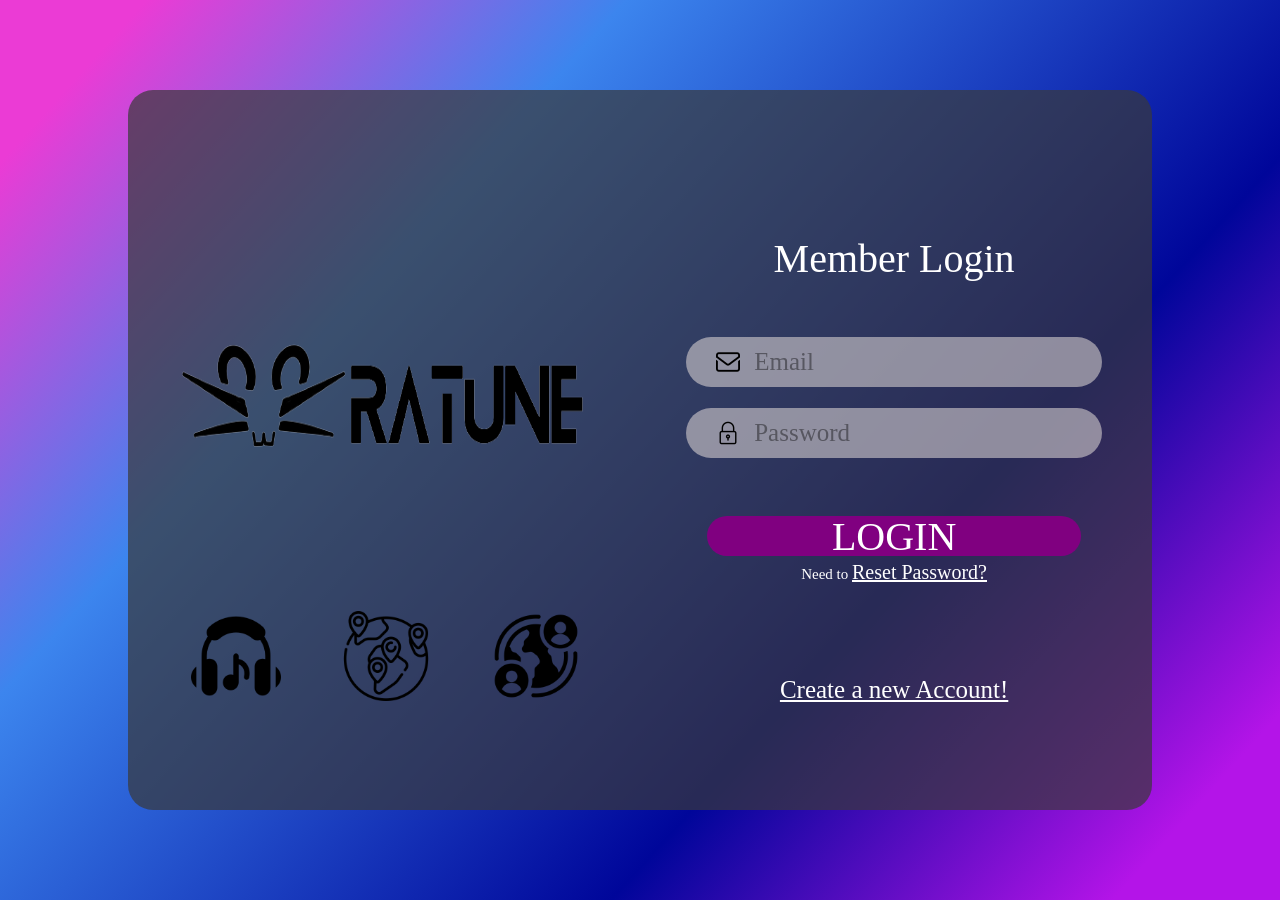
<file: index.html>
<!DOCTYPE html>
<html lang="en">
  <head>
    <meta charset="UTF-8" />
    <meta http-equiv="X-UA-Compatible" content="IE=edge" />
    <meta name="viewport" content="width=device-width, initial-scale=1.0" />
    <title>Login Page</title>
    <link rel="stylesheet" href="./styles/index.css" />
    <link rel="stylesheet" href="./styles/index_bgEffect.css" />
  </head>
  <body>
    <div class="limiter">
      <div id="container_SignIn" class="container_SignIn">
        <div id="wrap_SignIn" class="wrap_SignIn">
          <div id="logo" class="logo">
            <div class="web_Logo_container">
              <img class="web_Logo" src="./imgs/web_logo_black_transparent.png" alt="IMG" />
            </div>
            <div class="icons">
              <img class="icon" src="./imgs/music.png" />
              <img class="icon" src="./imgs/international.png" />
              <img class="icon" src="./imgs/exchange.png" />
            </div>
          </div>
          <form id="input_Area" class="input_Area">
            <span class="title">Member Login</span>
            <div id="email_Input" class="email_Input">
              <input
                id="email_ID"
                class="email_ID"
                type="text"
                name="email"
                placeholder="Email"
              />
              <span class="symbol">
                <i class="email_Logo" aria-hidden="true">
                  <img src="./imgs/mail_Logo.png" />
                </i>
              </span>
            </div>
            <div id="password_Input" class="password_Input">
              <input
                id="password"
                class="password"
                type="password"
                name="password"
                placeholder="Password"
              />
              <span class="symbol">
                <i class="password_Logo" aria-hidden="true">
                  <img src="./imgs/password_Logo.png" />
                </i>
              </span>
            </div>
            <div class="warningMsg">
              <span id="email_Empty">Email cannot be empty.</span>
              <span id="email_Format_Error">Email format incorrect.</span>
              <span id="pass_Empty">Password cannot be empty.</span>
              <span id="incorrect_Email_Pass"
                >Email or Password is incorrect.</span
              >
            </div>
            <div id="login" class="login">
              <button
                id="login_Button"
                class="login_Button"
                type="button"
                onclick="validateLoginInput()"
              >
                Login
              </button>
            </div>
            <div id="avoid_Error" class="avoid_Error">
              <span class="forgot_Txt">Need to </span>
              <a class="reset_Password" href="./reset_Page.html"
                >Reset Password?</a
              >
            </div>
            <div id="create_Account" class="create_Account">
              <a class="new_Account" href="./register_Page.html"
                >Create a new Account!</a
              >
            </div>
          </form>
        </div>
      </div>
    </div>

    <div class="area">
      <ul class="circles">
        <li></li>
        <li></li>
        <li></li>
        <li></li>
        <li></li>
        <li></li>
        <li></li>
        <li></li>
        <li></li>
        <li></li>
      </ul>
    </div>

    <script src="./scripts/index.js"></script>
  </body>
</html>
</file>
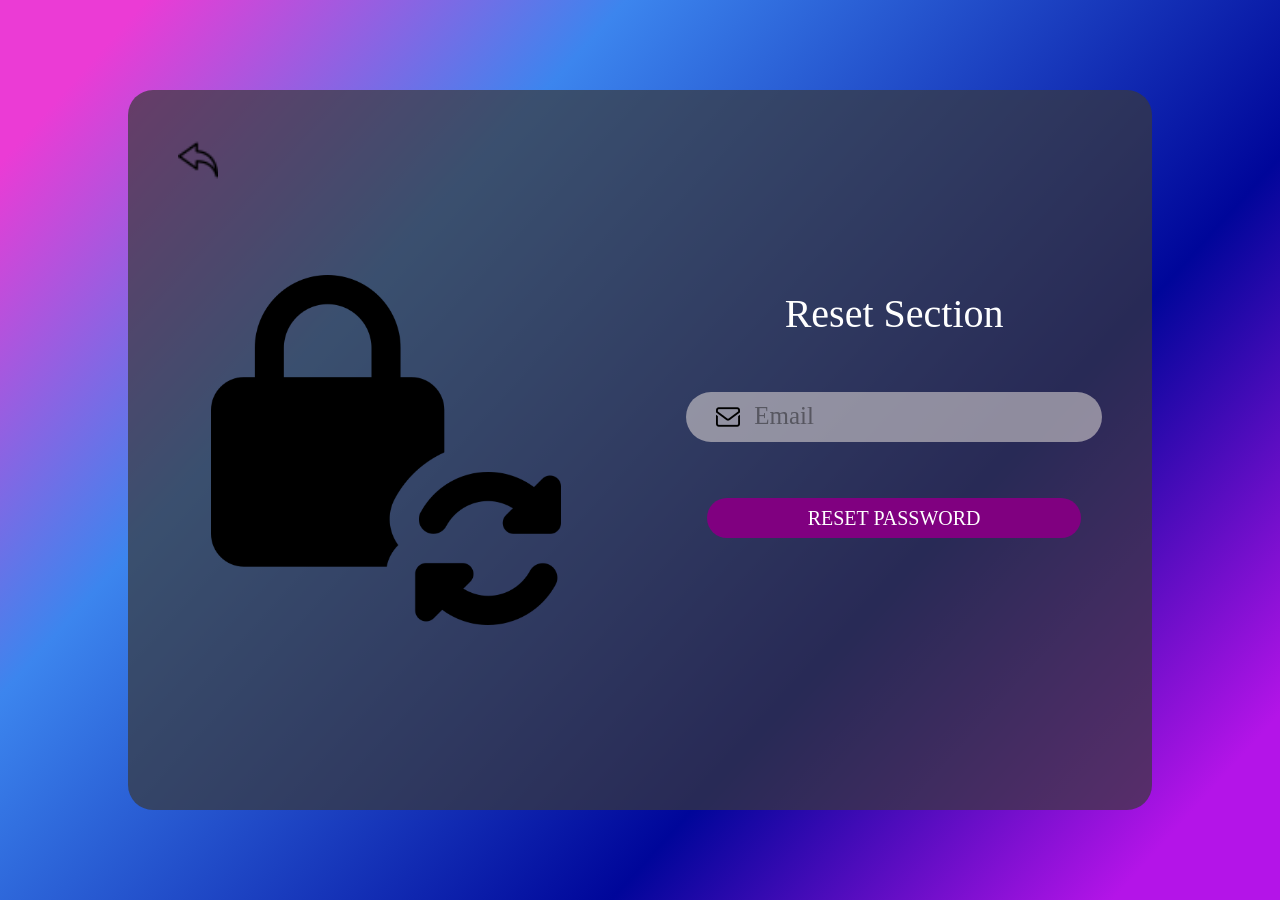
<file: reset_Page.html>
<!DOCTYPE html>
<html lang="en">
  <head>
    <meta charset="UTF-8" />
    <meta http-equiv="X-UA-Compatible" content="IE=edge" />
    <meta name="viewport" content="width=device-width, initial-scale=1.0" />
    <title>Reset Password</title>
    <link rel="stylesheet" href="./styles/resetPage.css" />
    <link rel="stylesheet" href="./styles/index_bgEffect.css" />
  </head>
  <body>
    <div id="limiter" class="limiter">
      <div id="container_Reset" class="container_Reset">
        <div id="wrap_Reset" class="wrap_Reset">
          <a class="back_Button" href="./index.html"
            ><img src="./imgs/back.png" title="Login Page"
          /></a>
          <div id="logo" class="logo">
            <img src="./imgs/synchronize.png" />
          </div>
          <form id="input_Area" class="input_Area">
            <span class="title">Reset Section</span>
            <div id="email_Input" class="email_Input">
              <input
                id="email_ID"
                class="email_ID"
                type="text"
                name="email"
                placeholder="Email"
              />
              <span class="symbol">
                <i class="email_Logo" aria-hidden="true">
                  <img src="./imgs/mail_Logo.png" />
                </i>
              </span>
            </div>
            <div class="warningMsg">
              <span id="email_Empty">Email cannot be empty.</span>
              <span id="email_Format_Error">Email format incorrect.</span>
            </div>
            <div id="Confirmation" class="Confirmation">
              <button
                id="confrm_Button"
                class="confrm_Button"
                type="button"
                onclick="validateResetInput()"
              >
                Reset Password
              </button>
            </div>
          </form>
        </div>
      </div>
    </div>

    <div class="area">
      <ul class="circles">
        <li></li>
        <li></li>
        <li></li>
        <li></li>
        <li></li>
        <li></li>
        <li></li>
        <li></li>
        <li></li>
        <li></li>
      </ul>
    </div>

    <script src="./scripts/resetPage.js"></script>
  </body>
</html>
</file>
<file: styles/index.css>
*{
    margin: 0;
    padding: 0;
    box-sizing: border-box;
}
.limiter{
    position: absolute;
    width: 100%;
    height: 100vh;
    margin: 0 auto;
    z-index: 1;
}
.limiter .container_SignIn{
    display: flex;
    flex-wrap: wrap;
    justify-content: center;
    align-items: center;
    width: inherit;
    height: inherit;
} 
.limiter .container_SignIn .wrap_SignIn{
    display: flex;
    flex-wrap: wrap;
    justify-content: space-between;
    width: 80%;
    height: 80%;
    min-width: 800px;
    max-width: 1200px;  
    min-height: 550px;
    max-height: 1080px;
    border-radius: 25px;
    overflow: hidden;
    background: rgba(58, 57, 57, 0.7);
    padding: 50px 50px 50px 50px;
}
.limiter .container_SignIn .wrap_SignIn .logo{
    display: flex;
    flex-direction: column;
    justify-content: space-between;
    align-items: center;
    width: 45%;
    height: 100%;
    padding-top: 100px;
}
.limiter .container_SignIn .wrap_SignIn .logo .web_Logo_container{
    display: flex;
    justify-content: center;
    align-items: center;
    height: 60%;
    width: 100%;
}
.limiter .container_SignIn .wrap_SignIn .logo .web_Logo_container img{
    height: 350px;
    width: 100%;
}
.limiter .container_SignIn .wrap_SignIn .logo .icons{
    display: flex;
    justify-content: center;
    align-items: center;
    height: 40%;
}
.limiter .container_SignIn .wrap_SignIn .logo .icons img{
    width: 150px;
    height: 150px;
    padding: 30px;
}
.limiter .container_SignIn .wrap_SignIn .input_Area{
    display: block;
    height: 100%;
    width: 45%;
    padding-top: 95px;
}
.limiter .container_SignIn .wrap_SignIn .input_Area .title{
    display: block;
    font-family: Cambria, Cochin, Georgia, Times, 'Times New Roman', serif;
    text-align: center;
    font-size: 40px;
    height: 40px;
    width: 100%;
    color: white;
    margin-bottom: 15%;
}
.limiter .container_SignIn .wrap_SignIn .input_Area .email_Input{
    position: relative;
    display: block;
    height: 50px;
    width: 100%;
    margin-bottom: 5%;
    cursor: text;
}
.limiter .container_SignIn .wrap_SignIn .input_Area .password_Input{
    position: relative;
    display: block;
    height: 50px;
    width: 100%;
    margin-bottom: 2%;
    cursor: text;
}
.limiter .container_SignIn .wrap_SignIn .input_Area .symbol{
    position: absolute;
    display: flex;
    align-items: center;
    justify-content: center;
    bottom: 0;
    left: 0;
    width: 100%;
    height: 100%;
    pointer-events: none;
    padding-right: 80%;
    transition: all 0.4s;
}
.limiter .container_SignIn .wrap_SignIn .input_Area .symbol i{
    display: inline-block;
    height: 50%;
}
.limiter .container_SignIn .wrap_SignIn .input_Area input{
    font-family: Cambria, Cochin, Georgia, Times, 'Times New Roman', serif;
    font-size: 25px;
    outline: none;
    border: none;
    border-radius: 25px;
    color: black;
    background: rgba(217, 210, 210, 0.582);
    display: block;
    height: 100%;
    width: 100%;
    padding: 0px 30px 0px 68px;
    transition: all 0.4s;
}
.limiter .container_SignIn .wrap_SignIn .input_Area .warningMsg{
    text-align: center;
    color: red;
    display: block;
    font-size: 20px;
    height: 35px;
    width: 100%;
    margin-bottom: 15px;
}
.limiter .container_SignIn .wrap_SignIn .input_Area .warningMsg #email_Empty{
    display: none;
}
.limiter .container_SignIn .wrap_SignIn .input_Area .warningMsg #email_Format_Error{
    display: none;
}
.limiter .container_SignIn .wrap_SignIn .input_Area .warningMsg #pass_Empty{
    display: none;
}
.limiter .container_SignIn .wrap_SignIn .input_Area .warningMsg #incorrect_Email_Pass{
    display: none;
}
.limiter .container_SignIn .wrap_SignIn .input_Area .login{
    width: 100%;
    height: 40px;
    display: flex;
    flex-wrap: wrap;
    justify-content: center;
    align-content: center;
    margin-bottom: 1%;
}
.limiter .container_SignIn .wrap_SignIn .input_Area .login button{
    font-family: Cambria, Cochin, Georgia, Times, 'Times New Roman', serif;
    font-size: 40px;
    text-transform: uppercase;
    color: white;
    background: purple;
    width: 90%;
    height: 40px;
    border-radius: 25px;
    border: none;
    display: flex;
    justify-content: center;
    align-items: center;
    padding: 0px 25px;
    transition: all 0.4s;
    outline: none !important;
    cursor: pointer;
}
.limiter .container_SignIn .wrap_SignIn .input_Area .login button:hover{
    background: rgb(108, 240, 108);
}
.limiter .container_SignIn .wrap_SignIn .input_Area input:hover{
    transform: scale(1.2);
}
.limiter .container_SignIn .wrap_SignIn .input_Area input:focus{
    transform: scale(1.2);
}
.limiter .container_SignIn .wrap_SignIn .input_Area input:hover+.symbol{
    padding-right: 100%;
}
.limiter .container_SignIn .wrap_SignIn .input_Area input:focus+.symbol{
    padding-right: 100%;
}
.limiter .container_SignIn .wrap_SignIn .input_Area .avoid_Error{
    text-align: center !important;
    display: block;
    height: 25px;
    margin-bottom: 90px;
}
.limiter .container_SignIn .wrap_SignIn .input_Area .avoid_Error .forgot_Txt{
    font-family: Cambria, Cochin, Georgia, Times, 'Times New Roman', serif;
    font-size: 15px;
    color: white;
}
.limiter .container_SignIn .wrap_SignIn .input_Area .avoid_Error .reset_Password{
    font-family: Cambria, Cochin, Georgia, Times, 'Times New Roman', serif;
    font-size: 20px;
    color: white;
}
.limiter .container_SignIn .wrap_SignIn .input_Area .create_Account{
    text-align: center !important;
    height: 25px;
}
.limiter .container_SignIn .wrap_SignIn .input_Area .create_Account .new_Account{
    font-family: Cambria, Cochin, Georgia, Times, 'Times New Roman', serif;
    font-size: 25px;
    color: white;
}
::placeholder{
    font-size: 25px;
    color: rgba(0, 0, 0, 0.4);
}
</file>
<file: styles/index_bgEffect.css>
*{
    margin: 0px;
    padding: 0px;
}
.area{
    background: rgb(180,20,232);
    background: linear-gradient(312deg, rgba(180,20,232,1) 8%, rgba(0,6,154,1) 32%, rgba(60,133,238,1) 70%, rgba(235,59,213,1) 93%);
    width: 100%;
    height:100vh;
}

.circles{
    position: absolute;
    top: 0;
    left: 0;
    width: 100%;
    height: 100%;
    overflow: hidden;
}

.circles li{
    position: absolute;
    display: block;
    list-style: none;
    width: 20px;
    height: 20px;
    background: rgb(127,168,17);
    background: linear-gradient(196deg, rgba(127,168,17,1) 8%, rgba(255,48,142,1) 32%, rgba(250,198,93,1) 70%, rgba(17,254,0,1) 93%);
    animation: animate 25s linear infinite;
    bottom: -150px;
    
}

.circles li:nth-child(1){
    left: 25%;
    width: 80px;
    height: 80px;
    animation-delay: 0s;
}


.circles li:nth-child(2){
    left: 10%;
    width: 20px;
    height: 20px;
    animation-delay: 2s;
    animation-duration: 12s;
}

.circles li:nth-child(3){
    left: 70%;
    width: 20px;
    height: 20px;
    animation-delay: 4s;
}

.circles li:nth-child(4){
    left: 40%;
    width: 60px;
    height: 60px;
    animation-delay: 0s;
    animation-duration: 18s;
}

.circles li:nth-child(5){
    left: 65%;
    width: 20px;
    height: 20px;
    animation-delay: 0s;
}

.circles li:nth-child(6){
    left: 75%;
    width: 110px;
    height: 110px;
    animation-delay: 3s;
}

.circles li:nth-child(7){
    left: 35%;
    width: 150px;
    height: 150px;
    animation-delay: 7s;
}

.circles li:nth-child(8){
    left: 50%;
    width: 25px;
    height: 25px;
    animation-delay: 15s;
    animation-duration: 45s;
}

.circles li:nth-child(9){
    left: 20%;
    width: 15px;
    height: 15px;
    animation-delay: 2s;
    animation-duration: 35s;
}

.circles li:nth-child(10){
    left: 85%;
    width: 150px;
    height: 150px;
    animation-delay: 0s;
    animation-duration: 11s;
}



@keyframes animate {

    0%{
        transform: translateY(0) rotate(0deg);
        opacity: 1;
        border-radius: 0;
    }

    100%{
        transform: translateY(-1000px) rotate(720deg);
        opacity: 0;
        border-radius: 50%;
    }

}
</file>
<file: styles/resetPage.css>
*{
    margin: 0;
    padding: 0;
    box-sizing: border-box;
}
.limiter{
    position: absolute;
    width: 100%;
    height: 100vh;
    margin: 0 auto;
    z-index: 1;
}
.limiter .container_Reset{
    display: flex;
    flex-wrap: wrap;
    justify-content: center;
    align-items: center;
    width: inherit;
    height: inherit;
}
.limiter .container_Reset .wrap_Reset{
    display: flex;
    flex-wrap: wrap;
    justify-content: space-between;
    width: 80%;
    height: 80%;
    min-width: 800px;
    max-width: 1200px;  
    min-height: 550px;
    max-height: 1080px;
    border-radius: 25px;
    overflow: hidden;
    background: rgba(58, 57, 57, 0.7);
    padding: 50px 50px 50px 50px;
}
.limiter .container_Reset .wrap_Reset .back_Button{
    position: absolute;
    background-color: transparent;
    height: 40px;
    width: 40px;
}
.limiter .container_Reset .wrap_Reset .back_Button img{
    height: 100%;
    width: 100%;
}
.limiter .container_Reset .wrap_Reset .logo{
    display: flex;
    justify-content: center;
    align-items: center;
    width: 45%;
    height: 100%;
}
.limiter .container_Reset .wrap_Reset .logo img{
    width: 350px;
    height: 350px;
}
.limiter .container_Reset .wrap_Reset .input_Area{
    display: block;
    height: 100%;
    width: 45%;
    padding-top: 150px;
}
.limiter .container_Reset .wrap_Reset .input_Area .title{
    display: block;
    font-family: Cambria, Cochin, Georgia, Times, 'Times New Roman', serif;
    text-align: center;
    font-size: 40px;
    height: 40px;
    width: 100%;
    color: white;
    margin-bottom: 15%;
}
.limiter .container_Reset .wrap_Reset .input_Area .email_Input{
    position: relative;
    display: block;
    height: 50px;
    width: 100%;
    margin-bottom: 5%;
    cursor: text;
}
.limiter .container_Reset .wrap_Reset .input_Area .symbol{
    position: absolute;
    display: flex;
    align-items: center;
    justify-content: center;
    bottom: 0;
    left: 0;
    width: 100%;
    height: 100%;
    pointer-events: none;
    padding-right: 80%;
    transition: all 0.4s;
}
.limiter .container_Reset .wrap_Reset .input_Area .symbol i{
    display: inline-block;
    height: 50%;
}
.limiter .container_Reset .wrap_Reset .input_Area input{
    font-family: Cambria, Cochin, Georgia, Times, 'Times New Roman', serif;
    font-size: 22px;
    outline: none;
    border: none;
    border-radius: 25px;
    color: black;
    background: rgba(217, 210, 210, 0.582);
    display: block;
    height: 100%;
    width: 100%;
    padding: 0px 30px 0px 68px;
    transition: all 0.4s;
}
.limiter .container_Reset .wrap_Reset .input_Area .warningMsg{
    text-align: center;
    color: red;
    display: block;
    font-size: 20px;
    height: 35px;
    width: 100%;
}
.limiter .container_Reset .wrap_Reset .input_Area .warningMsg #email_Empty{
    display: none;
}
.limiter .container_Reset .wrap_Reset .input_Area .warningMsg #email_Format_Error{
    display: none;
}
.limiter .container_Reset .wrap_Reset .input_Area input:hover{
    transform: scale(1.2);
}
.limiter .container_Reset .wrap_Reset .input_Area input:focus{
    transform: scale(1.2);
}
.limiter .container_Reset .wrap_Reset .input_Area input:hover+.symbol{
    padding-right: 100%;
}
.limiter .container_Reset .wrap_Reset .input_Area input:focus+.symbol{
    padding-right: 100%;
}
::placeholder{
    font-size: 20px;
}
.limiter .container_Reset .wrap_Reset .input_Area .Confirmation{
    width: 100%;
    height: 40px;
    display: flex;
    flex-wrap: wrap;
    justify-content: center;
    align-content: center;
}
.limiter .container_Reset .wrap_Reset .input_Area .Confirmation button{
    font-family: Cambria, Cochin, Georgia, Times, 'Times New Roman', serif;
    font-size: 20px;
    text-transform: uppercase;
    color: white;
    background: purple;
    width: 90%;
    height: 40px;
    border-radius: 25px;
    border: none;
    display: flex;
    justify-content: center;
    align-items: center;
    padding: 0px 25px;
    transition: all 0.4s;
    outline: none !important;
    cursor: pointer;
}
.limiter .container_Reset .wrap_Reset .input_Area .Confirmation button:hover{
    background: rgb(108, 240, 108);
}
::placeholder{
    font-size: 25px;
    color: rgba(0, 0, 0, 0.4);
}
</file>
